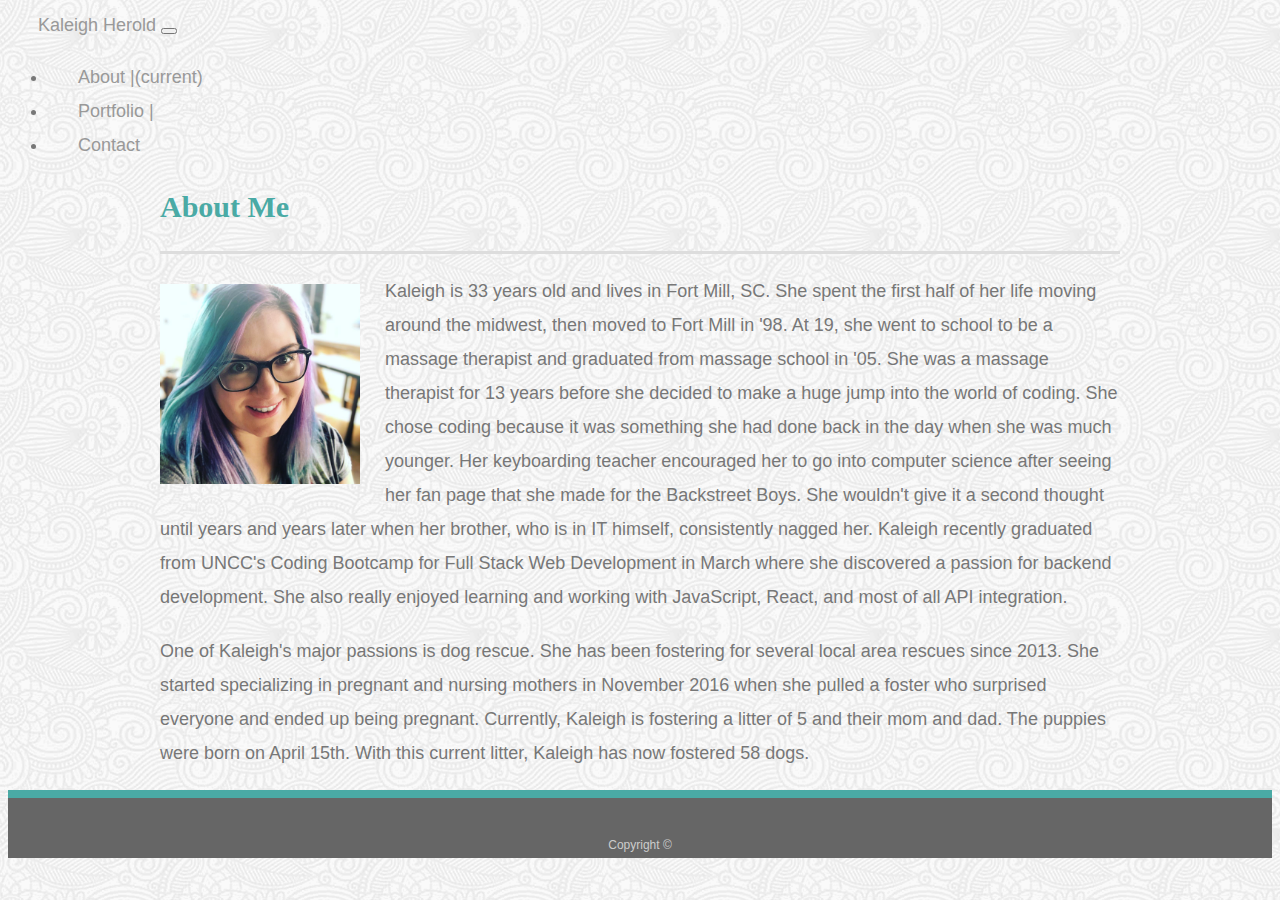
<file: index.html>
<!DOCTYPE html>
<html lang="en">

<head>
    <meta charset="UTF-8">
    <meta name="viewport" content="width=device-width, initial-scale=1.0">
    <meta http-equiv="X-UA-Compatible" content="ie=edge">
    <title>About | Kaleigh Herold</title>
    <link rel="stylesheet" href="https://stackpath.bootstrapcdn.com/bootstrap/4.1.3/css/bootstrap.min.css" integrity="sha384-MCw98/SFnGE8fJT3GXwEOngsV7Zt27NXFoaoApmYm81iuXoPkFOJwJ8ERdknLPMO"
        crossorigin="anonymous">
    <link rel="stylesheet" href="assets/css/styles.css">
</head>

<body>
    <nav class="navbar navbar-expand-lg navbar-light bg-light">
        <a class="navbar-brand" href="#">Kaleigh Herold</a>
        <button class="navbar-toggler" type="button" data-toggle="collapse" data-target="#navbarNav" aria-controls="navbarNav"
            aria-expanded="false" aria-label="Toggle navigation">
            <span class="navbar-toggler-icon"></span>
        </button>
        <div class="collapse navbar-collapse" id="navbarNav">
            <ul class="navbar-nav">
                <li class="nav-item active">
                    <a class="nav-link" href=index.html>About |<span class="sr-only">(current)</span></a>
                </li>
                <li class="nav-item">
                    <a class="nav-link" href="portfolio.html">Portfolio |</a>
                </li>
                <li class="nav-item">
                    <a class="nav-link" href="contact.html">Contact</a>
                </li>
            </ul>
        </div>
    </nav>

    <div class="container">
        <div class="row"></div>
        <div class="col-md-12"></div>
        <h1>About Me</h1>
        <div class="row"></div>
        <div class="col-md-4"></div>
    </div>

    <div class="container">
        <div class="row">
            <div class="col-md-4">

            </div>
        </div>

        <img src="assets/images/kaleighFB.jpg" class="auth-image" alt="Kaleigh Herold">
        <p>
            Kaleigh is 33 years old and lives in Fort Mill, SC. She spent the first half of her life moving around
            the midwest, then moved to Fort Mill in '98. At 19, she went to school to be a massage therapist and
            graduated from massage school in '05. She was a massage therapist for 13 years before she
            decided to make a huge jump into the world of coding. She chose coding because it was something she had
            done back in the day when she was much younger. Her keyboarding teacher encouraged her to go into computer
            science after seeing her fan page that she made for the Backstreet Boys. She wouldn't give it a second
            thought
            until years and years later when her brother, who is in IT himself, consistently nagged her.
            Kaleigh recently graduated from UNCC's Coding Bootcamp for Full Stack Web Development in March where she discovered
            a passion for backend development. She also really enjoyed learning and working with JavaScript, React, and most of all API integration.</p>

        <div class="row"></div>
        <div class="col-md-4"></div>
        <p>
            One of Kaleigh's major passions is dog rescue. She has been fostering for several local area rescues since
            2013. She started specializing in pregnant and nursing mothers in
            November 2016 when she pulled a foster who surprised everyone and ended up being pregnant. Currently,
            Kaleigh is fostering a litter of 5 and their mom and dad. The puppies were born on April 15th. With this current litter, Kaleigh has now fostered 58 dogs.
        </p>
        <div class="row"></div>
        <div class="col-md-4"></div>
        
    </div>


    <footer>
        <div class="container">
            Copyright &copy;
        </div>
    </footer>

</body>

</html>
</file>
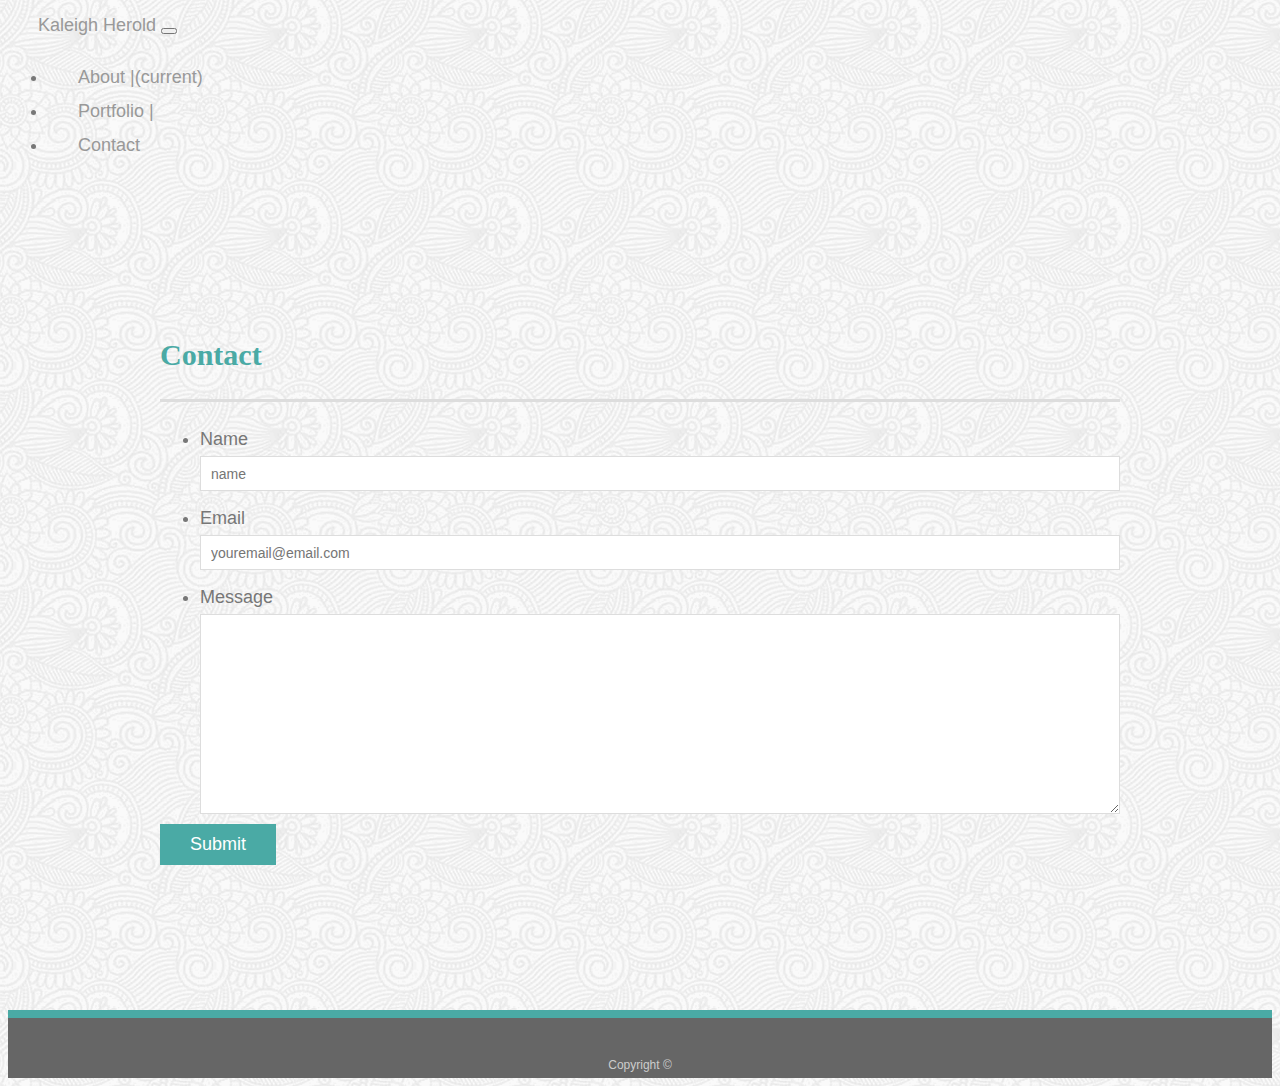
<file: contact.html>
<!DOCTYPE html>
<html lang="en">

<head>
    <meta charset="UTF-8">
    <meta name="viewport" content="width=device-width, initial-scale=1.0">
    <meta http-equiv="X-UA-Compatible" content="ie=edge">
    <title>Contact | Kaleigh Herold</title>
    <link rel="stylesheet" href="https://stackpath.bootstrapcdn.com/bootstrap/4.1.3/css/bootstrap.min.css"
        integrity="sha384-MCw98/SFnGE8fJT3GXwEOngsV7Zt27NXFoaoApmYm81iuXoPkFOJwJ8ERdknLPMO" crossorigin="anonymous">
    <link rel="stylesheet" href="assets/css/styles.css">
</head>

<body>
    <nav class="navbar navbar-expand-lg navbar-light bg-light">
        <a class="navbar-brand" href="#">Kaleigh Herold</a>
        <button class="navbar-toggler" type="button" data-toggle="collapse" data-target="#navbarNav"
            aria-controls="navbarNav" aria-expanded="false" aria-label="Toggle navigation">
            <span class="navbar-toggler-icon"></span>
        </button>
        <div class="collapse navbar-collapse" id="navbarNav">
            <ul class="navbar-nav">
                <li class="nav-item active">
                    <a class="nav-link" href=index.html>About |<span class="sr-only">(current)</span></a>
                </li>
                <li class="nav-item">
                    <a class="nav-link" href=portfolio.html>Portfolio |</a>
                </li>
                <li class="nav-item">
                    <a class="nav-link" href=contact.html>Contact</a>
                </li>
            </ul>
        </div>
    </nav>
    <div class="row"></div>
    <div class="col-md-4"></div>
    <div id="main-container" class="container">
        <!-- <div class="container"> -->
        <section class="main-section">
            <h1>Contact</h1>
            <div class="row"></div>
            <div class="col-md-4"></div>
            <form id="contact-form" method="post" name="emailform" action="https://kaleigh224.github.io/Bootstrap-Portfolio/form-to-email.php">
                <ul>
                    <li>
                        <label for="name">Name</label>
                        <input type="text" id="name" name="name" placeholder="name" required="required">
                    </li>
                    <div class="row"></div>
                    <div class="col-md-4"></div>
                    <li>
                        <label for="email">Email</label>
                        <input type="email" id="email" name="email" placeholder="youremail@email.com"
                            required="required">
                    </li>
                    <div class="row"></div>
                    <div class="col-md-4"></div>
                    <li>
                        <label for="message">Message</label>
                        <textarea id="message" name="message" required="required"></textarea>
                    </li>
                </ul>
                <input type="submit">
            </form>
        </section>
    </div>
    <footer>
        <div class="container">
            Copyright &copy;
        </div>
    </footer>

</body>

</html>
</file>
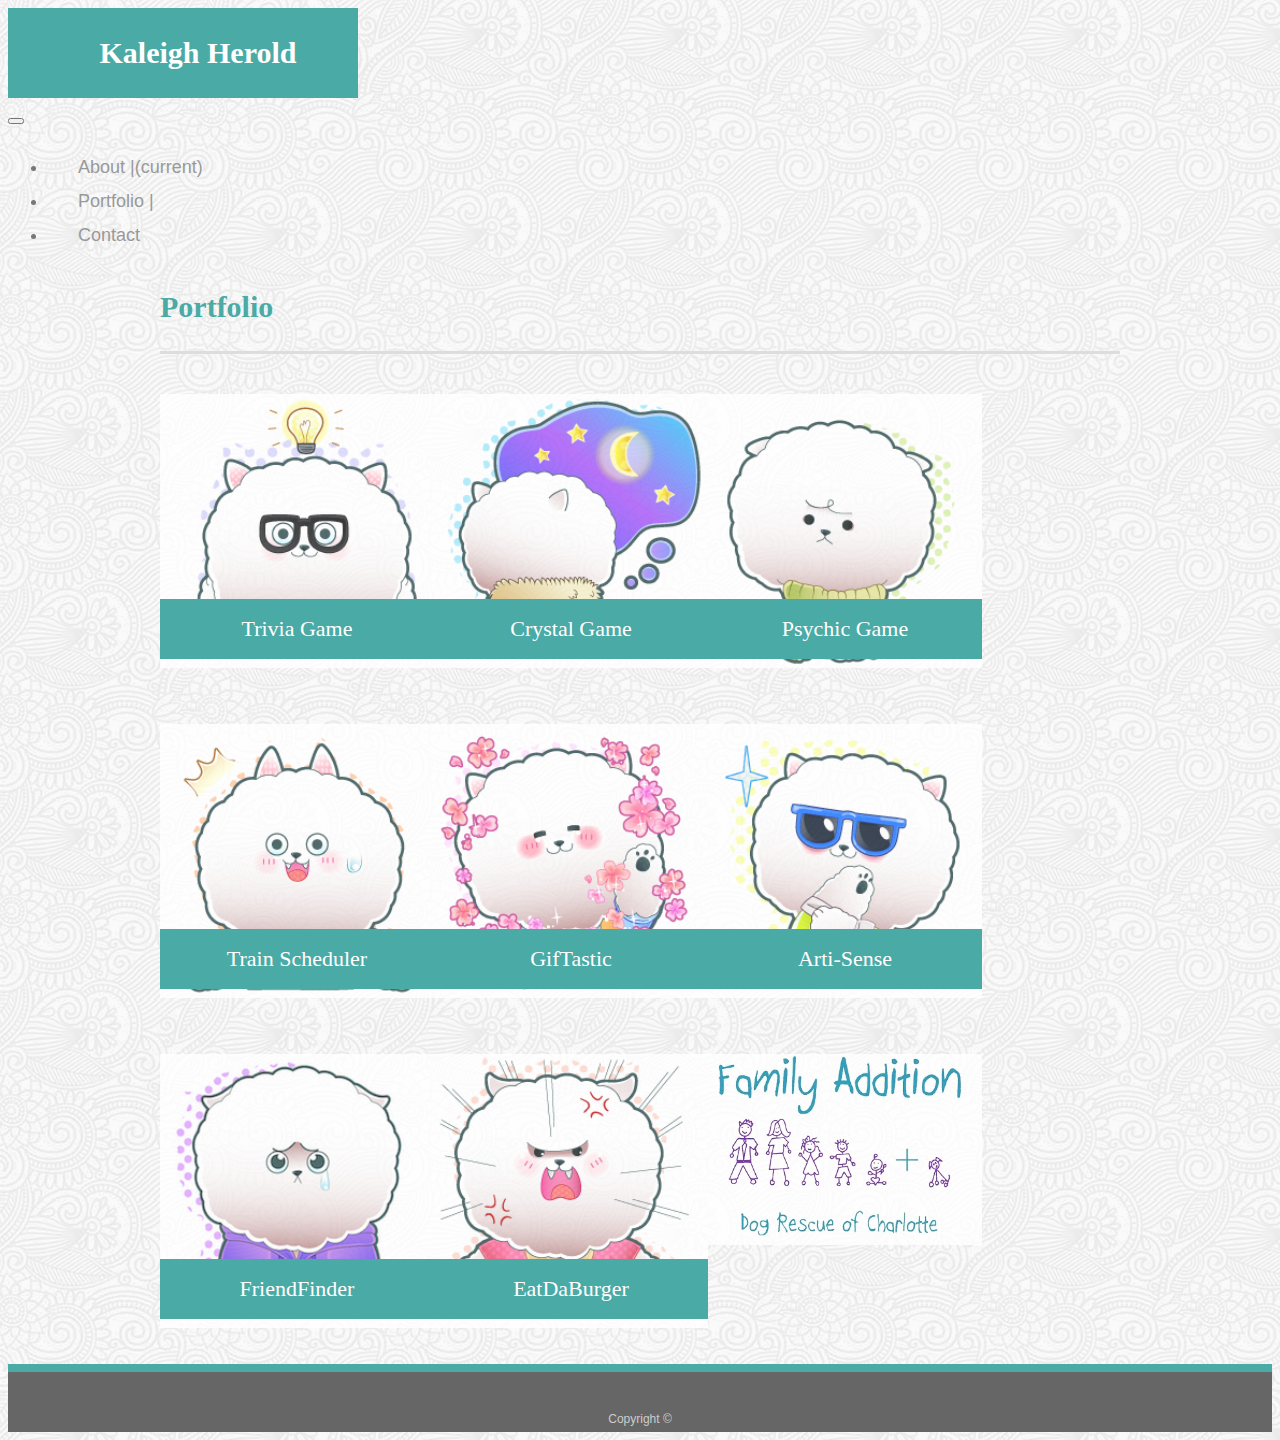
<file: portfolio.html>
<!DOCTYPE html>
<html lang="en">

<head>
  <meta charset="UTF-8">
  <meta name="viewport" content="width=device-width, initial-scale=1.0">
  <meta http-equiv="X-UA-Compatible" content="ie=edge">
  <title>Portfolio</title>
  <link rel="stylesheet" href="https://stackpath.bootstrapcdn.com/bootstrap/4.1.3/css/bootstrap.min.css"
    integrity="sha384-MCw98/SFnGE8fJT3GXwEOngsV7Zt27NXFoaoApmYm81iuXoPkFOJwJ8ERdknLPMO" crossorigin="anonymous">
  <link rel="stylesheet" href="assets/css/styles.css">
</head>

<body>
  <nav class="navbar navbar-expand-lg navbar-light bg-light">
    <div id="logo"><a
        style="color:white;font-family:Georgia, 'Times New Roman', Times, serif; font-size: 30px; font-weight: 700;"
        class="navbar-brand" href="#">Kaleigh Herold</a></div>
    <button class="navbar-toggler" type="button" data-toggle="collapse" data-target="#navbarNav"
      aria-controls="navbarNav" aria-expanded="false" aria-label="Toggle navigation">
      <span class="navbar-toggler-icon"></span>
    </button>
    <div class="collapse navbar-collapse" id="navbarNav">
      <ul class="navbar-nav ml-auto">
        <li class="nav-item active">
          <a class="nav-link" href=index.html>About |<span class="sr-only">(current)</span></a>
        </li>
        <li class="nav-item">
          <a class="nav-link" href=portfolio.html>Portfolio |</a>
        </li>
        <li class="nav-item">
          <a class="nav-link" href=contact.html>Contact</a>
        </li>
      </ul>
    </div>
  </nav>
  <div class="container">

    <div class="row">
      <div id="portfolio" class="col-md-12">
        <h1>Portfolio</h1>
      </div>
    </div>

    <div class="row">
      <div class="col-md-4">
        <div class="work">
          <a href="https://kaleigh224.github.io/TriviaGame/"><img src="assets/images/wanderful_dog_07.png"
              alt="Trivia Game"></a>

          <h3>Trivia Game</h3>
        </div>
      </div>
      <div class="col-md-4">
        <div class="work">
          <a href="https://kaleigh224.github.io/unit-4-game/"> <img src="assets/images/wanderful_dog_06.png"
              alt="Crystal Game"></a>
          <h3>Crystal Game</h3>
        </div>
      </div>
      <div class="col-md-4">
        <div class="work">
          <a href="https://kaleigh224.github.io/Psychic-Game/"><img src="assets/images/wanderful_dog_12.png"
              alt="Psychic Game"></a>

          <h3>Psychic Game</h3>
        </div>
      </div>
    </div>
    <div class="row">
      <div class="col-md-4">
        <div class="work">
          <a href="https://kaleigh224.github.io/TrainScheduler/"><img src="assets/images/wanderful_dog_10.png"
              alt="Train Scheduler"></a>

          <h3>Train Scheduler</h3>
        </div>
      </div>
      <div class="col-md-4">
        <div class="work">
          <a href="https://kaleigh224.github.io/GifTastic"><img src="assets/images/wanderful_dog_08.png"
              alt="GifTastic"></a>
          <h3>GifTastic</h3>
        </div>
      </div>

      <div class="col-md-4">
        <div class="work">
          <a href="https://sshann30.github.io/FirstProject/"><img src="assets/images/wanderful_dog_9.png"
              alt="Arti-sense"></a>
          <h3>Arti-Sense</h3>
        </div>
      </div>
    </div>
    <div class="row">
      <div class="col-md-4">
        <div class="work">
          <a href="https://polar-lowlands-27947.herokuapp.com/"><img src="assets/images/wanderful_dog_05.png"
              alt="FriendFinder"></a>
          <h3>FriendFinder</h3>
        </div>
      </div>
      <div class="col-md-4">
        <div class="work">
          <a href="https://kaleighsburgers.herokuapp.com/"><img src="assets/images/wanderful_dog_00.png"
              alt="EatDaBurger"></a>
          <h3>EatDaBurger</h3>
        </div>
      </div>
      <div class="col-md-4">
        <div class="work">
          <a href="https://blooming-stream-65098.herokuapp.com/"><img src="assets/images/FADR.png" alt="FADR"></a>
        </div>
      </div>
    </div>
  </div>
  <footer>
    <div class="container">
      Copyright &copy;
    </div>
  </footer>


</body>

</html>
</file>
<file: assets/css/styles.css>
body {
    font-family: Arial, "Helvetica Neue", Helvetica, sans-serif;
    font-size: 18px;
    line-height: 34px;
    color: #777777;
    background-image: url("../images/full-bloom.png");
}

* {
    box-sizing: border-box;
}

.container {
    width: 100%;
    max-width: 960px;
    margin: 0 auto;
    clear: both;
}

h1,
h2,
h3,
p {
    margin-bottom: 20px;
}

p: :last-child {
    margin-bottom: 0;
}

h1,
h2,
h3 {
    font-family: Georgia, 'Times New Roman', Times, serif;
    font-weight: 700;
    color: #4aaaa5;
}

h1 {
    padding-bottom: 20px;
    font-size: 30px;
    line-height: 49px;
    border-bottom: 3px solid #dddddd;
}

h2,
h3 {
    font-size: 22px;
}

#masthead {
    position: fixed;
    z-index: 99;
    width: 100%;
    margin: 0 0 30px;
    overflow: auto;
    color: #ffffff;
    background: #ffffff;
    border-bottom: 2px solid #cccccc;
    
}

#logo {
    /* float: left; */
    width: 350px;
    height: 90px;
    font-family: Georgia, 'Times New Roman', Times, serif;
    font-size: 30px;
    font-weight: 700;
    line-height: 90px;
    color: #ffffff;
    text-align: center;
    text-decoration: none;
    background: #4aaaa5;
}

nav {
    /* float: right; */
    width: 100%;
}

nav a {
    display: inline-block;
    padding-left: 15px;
    margin-left: 15px;
    line-height: 18px;
    color: #999;
    text-decoration: none;
    border-left: 1px solid #efefef;
}

nav a:first-child {
    border-left: 0 none;
}

footer {
    padding: 30px 0;
    clear: both;
    font-size: 12px;
    color: #ffffff;
    color: #cccccc;
    text-align: center;
    background: #666666;
    border-top: 8px solid #4aaaa5;
    height: 50px;
}

h3, h2 {
    padding-bottom: 20px;
    margin-bottom: 15px;
    line-height: 22px;
    border-bottom: 2px solid #eeeeee;
}

#main-container {
    padding-top: 130px;
    min-height: calc(100vh - 70px);
}

.work {
    position: relative;
    float: left;
    width: 274px;
    margin: 20px 0 25px;
    overflow: auto;
}

.work img {
    width: 100%;
    border: 0 none;
    opacity: 0.8;
}

.work h3 {
    position: absolute;
    bottom: 20px;
    width: 100%;
    padding: 15px;
    margin-bottom: 0;
    font-weight: 300;
    line-height: 30px;
    color: #ffffff;
    text-align: center;
    background: #4aaaa5;
    border-bottom: 0;
}

.auth-image {
    float: left;
    width: 200px;
    height: auto;
    margin-top: 10px;
    margin-right: 25px;
}

#contact-form ul {
    margin-bottom: 10px;
}

#contact-form li {
    margin-bottom: 10px;
}

label,
input[type=text],
input[type=email],
textarea {
    display: block;
    width: 100%;
}

input[type=text],
input[type=email],
textarea {
    height: 35px;
    padding: 0 10px;
    font-size: 14px;
    border: 1px solid #dddddd;
}

textarea {
    height: 200px;
}

input[type=submit] {
    padding: 10px 30px;
    font-size: 18px;
    color: #ffffff;
    cursor: pointer;
    background: #4aaaa5;
    border: 0 none;
}

#name {
    background-color: #ffffff;
    /* position:relative;  */
    left: 220px;
}

#portfolio {
    margin-top: 30px;
}
</file>
